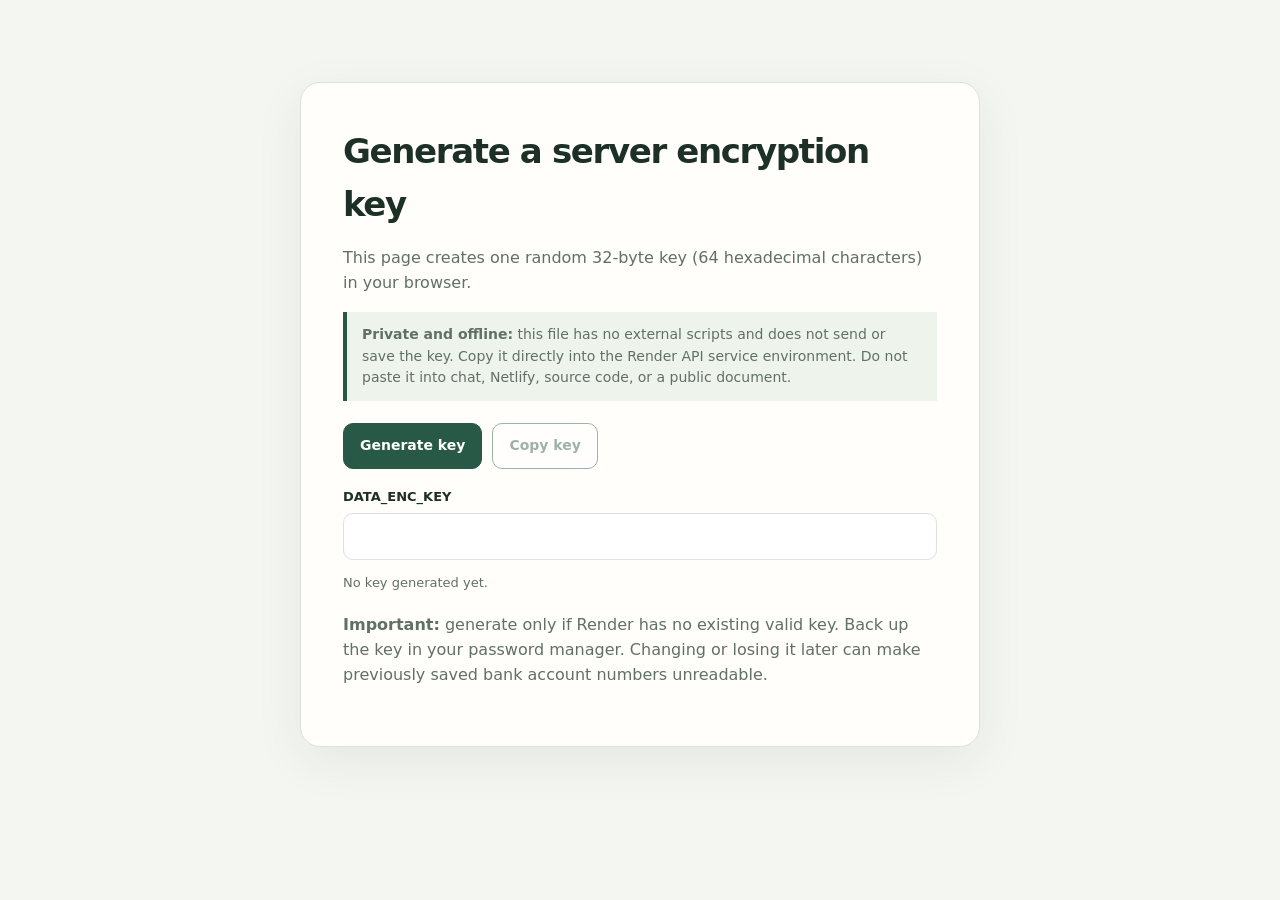
<file: tools/data-enc-key-generator.html>
<!doctype html>
<html lang="en">
<head>
  <meta charset="utf-8">
  <meta name="viewport" content="width=device-width,initial-scale=1">
  <title>Direct Homes — local encryption-key generator</title>
  <style>
    :root{color-scheme:light;--ink:#1d3028;--forest:#285846;--muted:#617067;--line:#dbe3d8;--paper:#f4f6f1;--white:#fffefa}
    *{box-sizing:border-box}body{margin:0;padding:28px;font:16px/1.55 system-ui,-apple-system,"Segoe UI",sans-serif;color:var(--ink);background:var(--paper)}main{max-width:680px;margin:6vh auto;padding:clamp(22px,5vw,42px);border:1px solid var(--line);border-radius:20px;background:var(--white);box-shadow:0 14px 50px #1d302812}h1{margin:0 0 8px;font-size:clamp(25px,5vw,34px);letter-spacing:-.04em}p{color:var(--muted)}.notice{border-left:4px solid var(--forest);padding:12px 15px;background:#eef4ec;font-size:14px}.actions{display:flex;flex-wrap:wrap;gap:10px;margin:22px 0 15px}button{border:1px solid var(--forest);border-radius:10px;padding:11px 16px;color:white;background:var(--forest);font:inherit;font-size:14px;font-weight:700;cursor:pointer}button.secondary{color:var(--forest);background:white}button:disabled{opacity:.45;cursor:not-allowed}label{display:block;margin:18px 0 6px;font-size:13px;font-weight:700}input{width:100%;border:1px solid var(--line);border-radius:10px;padding:13px;color:var(--ink);background:white;font:14px/1.4 ui-monospace,SFMono-Regular,Consolas,monospace}#status{min-height:24px;font-size:13px}@media(max-width:480px){body{padding:14px}.actions{flex-direction:column}button{width:100%}}
  </style>
</head>
<body>
  <main>
    <h1>Generate a server encryption key</h1>
    <p>This page creates one random 32-byte key (64 hexadecimal characters) in your browser.</p>
    <p class="notice"><strong>Private and offline:</strong> this file has no external scripts and does not send or save the key. Copy it directly into the Render API service environment. Do not paste it into chat, Netlify, source code, or a public document.</p>
    <div class="actions">
      <button id="generate" type="button">Generate key</button>
      <button id="copy" class="secondary" type="button" disabled>Copy key</button>
    </div>
    <label for="key">DATA_ENC_KEY</label>
    <input id="key" type="text" readonly autocomplete="off" spellcheck="false" aria-describedby="status">
    <p id="status" role="status" aria-live="polite">No key generated yet.</p>
    <p><strong>Important:</strong> generate only if Render has no existing valid key. Back up the key in your password manager. Changing or losing it later can make previously saved bank account numbers unreadable.</p>
  </main>
  <script>
    const field = document.getElementById("key");
    const status = document.getElementById("status");
    document.getElementById("generate").addEventListener("click", () => {
      const bytes = new Uint8Array(32);
      crypto.getRandomValues(bytes);
      field.value = Array.from(bytes, (b) => b.toString(16).padStart(2, "0")).join("");
      document.getElementById("copy").disabled = false;
      status.textContent = "Key generated locally. Copy it to Render, then save a backup securely.";
    });
    document.getElementById("copy").addEventListener("click", async () => {
      if (!field.value) return;
      try {
        await navigator.clipboard.writeText(field.value);
        status.textContent = "Copied. Paste directly into Render's DATA_ENC_KEY value.";
      } catch {
        field.focus();
        field.select();
        status.textContent = "Clipboard access was blocked. The key is selected; copy it manually.";
      }
    });
  </script>
</body>
</html>
</file>
